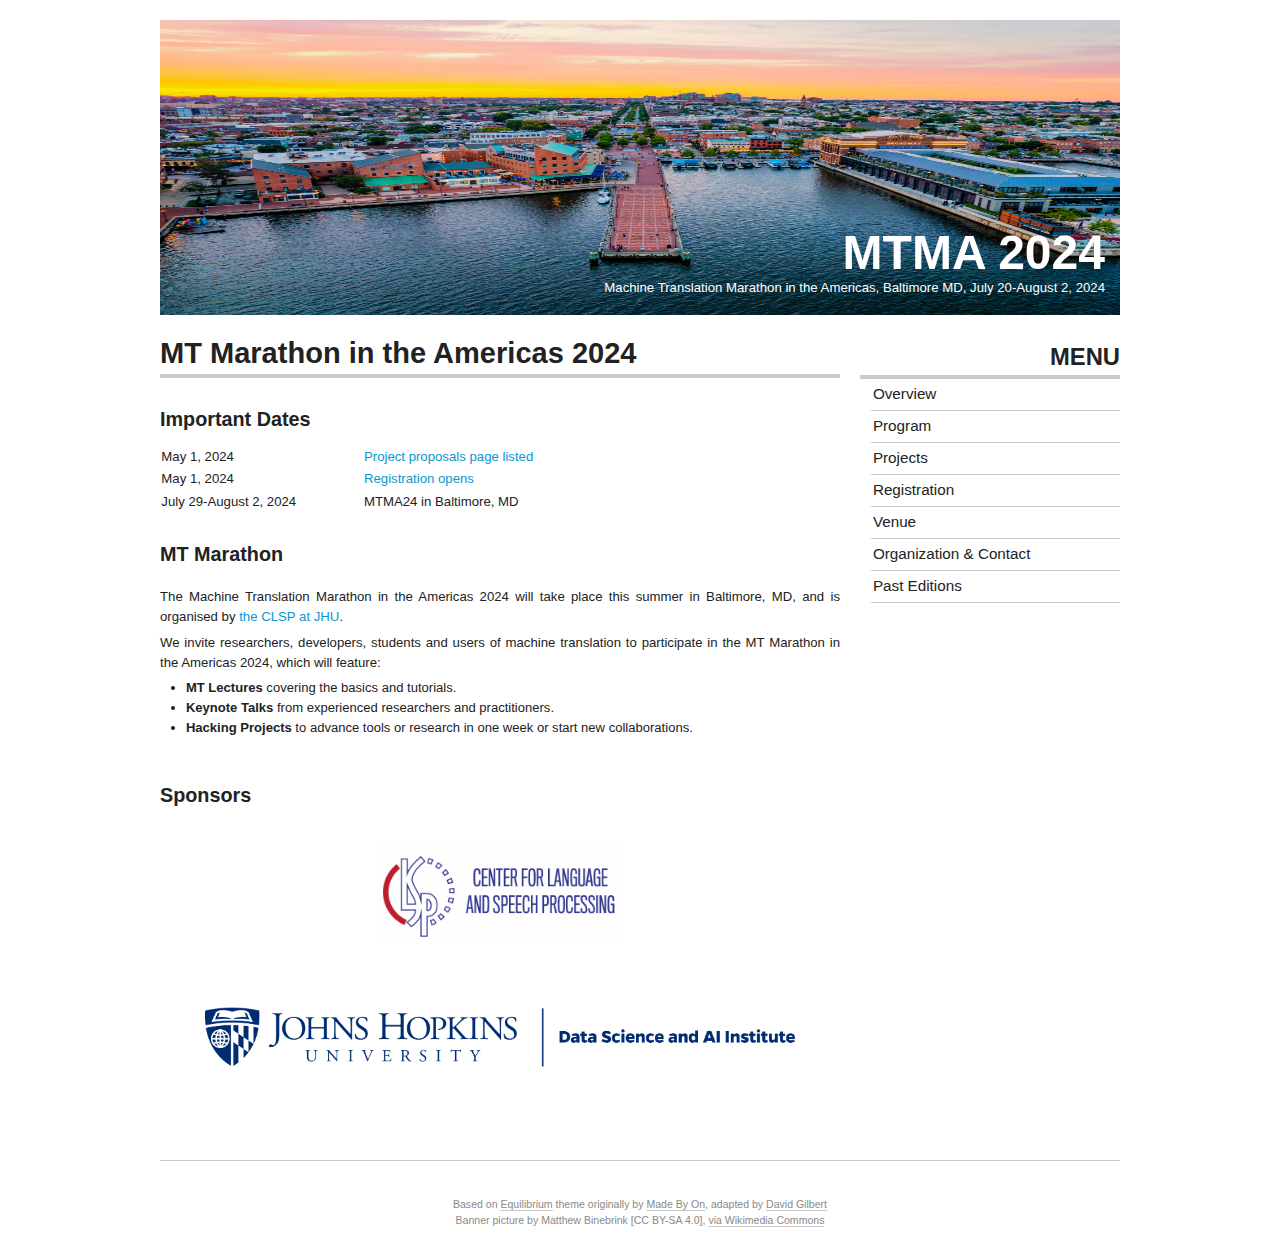
<file: index.html>
<!DOCTYPE html PUBLIC "-//W3C//DTD XHTML 1.0 Strict//EN" "http://www.w3.org/TR/xhtml1/DTD/xhtml1-strict.dtd">

<html xmlns="http://www.w3.org/1999/xhtml" xml:lang="en" lang="en"><head>
  <title>MTMA 2024 Baltimore
</title>
  <meta name="generator" content="PmWiki"/>
  <link rel="stylesheet" type="text/css" href="assets/css/style.css" media="screen"/>
  <link rel="stylesheet" type="text/css" href="assets/css/custom.css" media="screen"/>
  <!--[if lte IE 7]><link rel="stylesheet" type="text/css" href="http://www.statmt.org/mtm12/pub/skins/Nepherim-Equilibrium/ie7.css" media="screen" /><![endif]-->
  <!--HTMLHeader-->
  <meta http-equiv="Content-Type" content="text/html; charset=UTF-8"/>
  <meta name="robots" content="index,follow"/>

<style type="text/css">
<!--
tr.passed td {text-decoration: line-through;}
tr td.passed {text-decoration: line-through;}
-->
.alncenter { text-align: center; }
</style>

<!-- Marquee Styles -->
<style style="text/css">
.marquee {
height: 55px;
overflow: hidden;
position: relative;
}
.marquee h3 {
position: absolute;
width: 100%;
height: 100%;
margin: 0;
        line-height: 20px;
        text-align: center;
        /* Starting position */
        -moz-transform:translateX(100%);
        -webkit-transform:translateX(100%);
transform:translateX(100%);
          /* Apply animation to this element */
          -moz-animation: marquee 10s linear infinite;
          -webkit-animation: marquee 10s linear infinite;
animation: marquee 10s linear infinite;
}
/* Move it (define the animation) */
@-moz-keyframes marquee {
    0%   { -moz-transform: translateX(100%); }
    100% { -moz-transform: translateX(-100%); }
}
@-webkit-keyframes marquee {
    0%   { -webkit-transform: translateX(100%); }
    100% { -webkit-transform: translateX(-100%); }
}
@keyframes marquee {
    0%   {
        -moz-transform: translateX(100%); /* Firefox bug fix */
        -webkit-transform: translateX(100%); /* Firefox bug fix */
transform: translateX(100%);
    }
    100% {
        -moz-transform: translateX(-100%); /* Firefox bug fix */
        -webkit-transform: translateX(-100%); /* Firefox bug fix */
transform: translateX(-100%);
    }
}
</style>

<style style="text/css">
.righttop {
float: right;
position: relative;
top: -55px;
}
</style>


</head>

<body>
  <div id="page-wrap" class="force_contain">
    <div id="top">
      <!-- PageHeaderFmt -->
      <div id="siteheader">
        <h1 class="sitetitle"><a class="urllink" href="https://mtma24.github.io/" rel="nofollow" style="color: white">MTMA 2024</a></h1>
        <div class="sitetag">Machine Translation Marathon in the Americas, Baltimore MD, July 20-August 2, 2024</div>
      </div>
    </div>

    <div class="content">
      <!-- PageTitleFmt -->
      <div class="vspace"></div>
      <h3 class="page-head"><a href="https://mtma24.github.io/">MT Marathon in the Americas 2024
</a></h3>
      <!-- /PageTitleFmt -->

      <!-- PageText -->
      <div id="wikitext">


<h3>Important Dates</h3>

<br/>

<table id="important-dates">
  <tr class=''>
    <td>May 1, 2024</td>
    <td><a href="projects.html">Project proposals page listed</a></td>
  </tr>
  <tr class=''>
    <td>May 1, 2024</td>
    <td><a href="registration.html">Registration opens</a></td>
  </tr>
  <tr class=''>
    <td>July 29-August 2, 2024</td>
    <td>MTMA24 in Baltimore, MD</td>
  </tr>
</table>

<h3>MT Marathon</h3>

<br/>
<p class="vspace" >
The Machine Translation Marathon in the Americas 2024 will take place this summer in Baltimore, MD, and is organised by
<a href="https://www.clsp.jhu.edu/">the CLSP at JHU</a>.
</p>
<p>
We invite researchers, developers, students and users of machine translation to participate in the MT Marathon in the Americas 2024, which will feature:
</p>
<ul>
<li> <b>MT Lectures</b> covering the basics and tutorials.</li>
<li> <b>Keynote Talks</b> from experienced researchers and practitioners.</li>
<li> <b>Hacking Projects</b> to advance tools or research in one week or start new collaborations.</li>
</ul>

<br/>

<h3>Sponsors</h3>
<p></p>

<div id="sponsors-grid">
  <div class="sponsors-element">
      <a href="https://www.clsp.jhu.edu"><img id="sp-3" src="assets/logos/logo-clsp.png" height="100" border="0"/></a>
  </div>
  <div class="sponsor-element">
      <a href="https://ai.jhu.edu/"><img id="sp-3" src="assets/logos/logo-dsai-high.png" height="60" border="0"/></a>
</div>
</div>





      </div>
      <!-- /PageText -->
    </div>

    <div id="sidebar">
      <!-- PageRightFmt -->
      <h2>MENU</h2>
      <ul>
        <li><a class="selflink" href="https://mtma24.github.io/">Overview</a> </li>

        <!--<li><a class="wikilink" href="keynotes.html">Keynote Talks</a> </li>-->
        <li><a class="wikilink" href="program.html">Program</a></li>
        <li><a class="wikilink" href="projects.html">Projects</a></li>

        <li><a class="wikilink" href="registration.html">Registration</a></li>
        <!--<li><span class="wikilink">Registration</span> (closed, register on site)</li> -->

        <li><a class="wikilink" href="venue.html">Venue</a>
        <!--<li><a class="wikilink" href="visas.html">Visa</a> </li>-->

        <!--<li><a class="wikilink" href="participants.html">Registered Participants</a></li>-->
        <li><a class="wikilink" href="organization.html">Organization &amp; Contact</a> </li>
        <li><a class="wikilink" href="past.html">Past Editions</a> </li>
      </ul>
      <!-- /PageRightFmt -->
    </div>
  </div>

  <div id="footer">
    <!-- PageFooterFmt -->
    <!--<div class="footer">-->
        <!--<p>The Machine Translation Marathon is supported by <a class="urllink" rel="nofollow" href="">XYZ</a>.</p>-->
    <!--</div>-->
    <!-- /PageFooterFmt -->

    <div class="credits">
      Based on <a href="http://pmwiki.com/Cookbook/Equilibrium">Equilibrium</a> theme originally by <a href="http://madebyon.com/">Made By On</a>, adapted by <a href="http://solidgone.org/Skins">David Gilbert</a><br/>
      Banner picture by Matthew Binebrink [CC BY-SA 4.0], <a href="https://commons.wikimedia.org/wiki/File:Fell%27s_Point_Aerial_2022.jpg">via Wikimedia Commons</a>
    </div>
  </div>

<!-- HTMLFooter -->

</body>
</html>
</file>
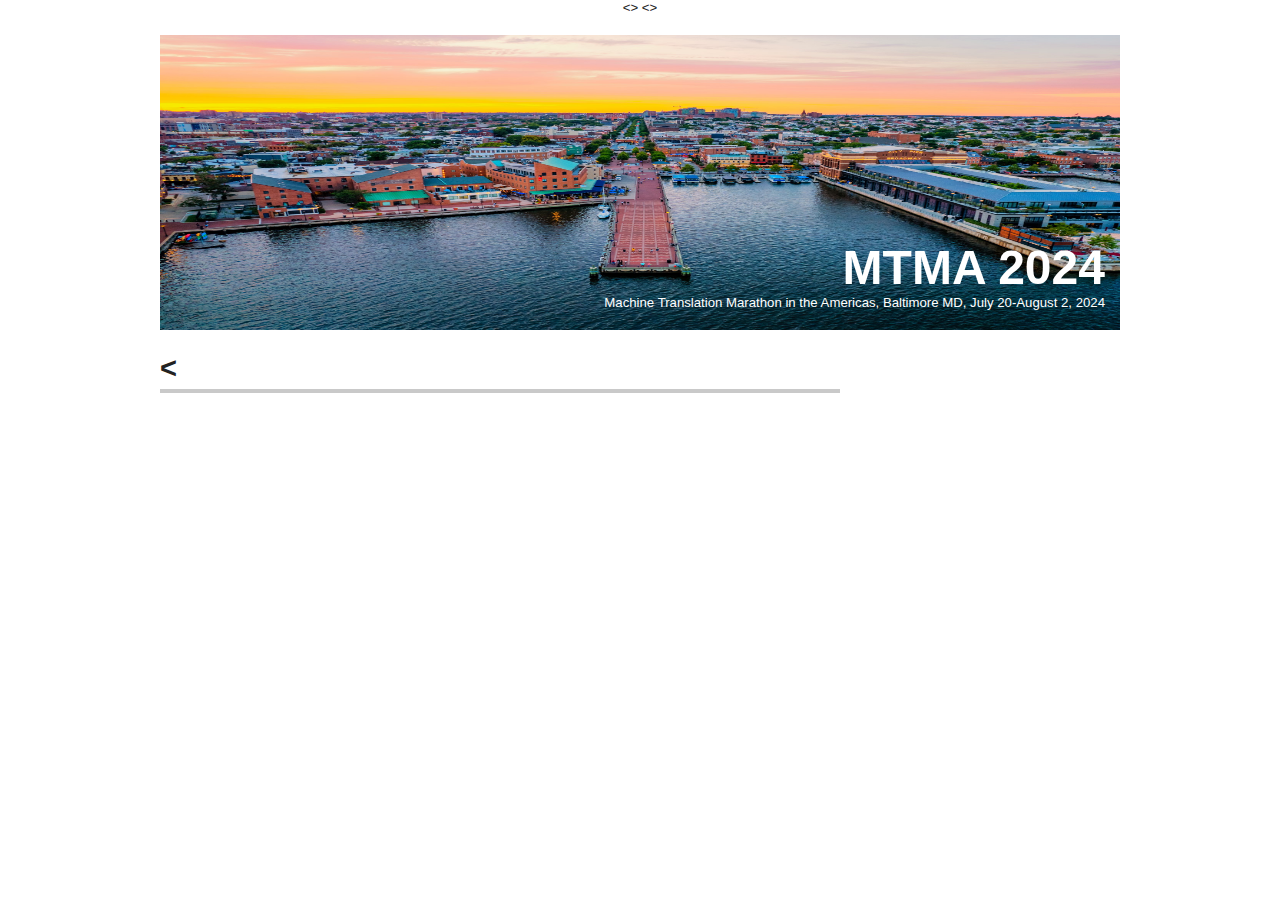
<file: _template.html>
<!DOCTYPE html PUBLIC "-//W3C//DTD XHTML 1.0 Strict//EN" "http://www.w3.org/TR/xhtml1/DTD/xhtml1-strict.dtd">
<<SUPERHEADER>>
<html xmlns="http://www.w3.org/1999/xhtml" xml:lang="en" lang="en"><head>
  <title><<PAGETITLE>></title>
  <meta name="generator" content="PmWiki"/>
  <link rel="stylesheet" type="text/css" href="assets/css/style.css" media="screen"/>
  <link rel="stylesheet" type="text/css" href="assets/css/custom.css" media="screen"/>
  <!--[if lte IE 7]><link rel="stylesheet" type="text/css" href="http://www.statmt.org/mtm12/pub/skins/Nepherim-Equilibrium/ie7.css" media="screen" /><![endif]-->
  <!--HTMLHeader-->
  <meta http-equiv="Content-Type" content="text/html; charset=UTF-8"/>
  <meta name="robots" content="index,follow"/>

<<HEAD>>

</head>

<body>
  <div id="page-wrap" class="force_contain">
    <div id="top">
      <!-- PageHeaderFmt -->
      <div id="siteheader">
        <h1 class="sitetitle"><a class="urllink" href="https://mtma24.github.io/" rel="nofollow" style="color: white">MTMA 2024</a></h1>
        <div class="sitetag">Machine Translation Marathon in the Americas, Baltimore MD, July 20-August 2, 2024</div>
      </div>
    </div>

    <div class="content">
      <!-- PageTitleFmt -->
      <div class="vspace"></div>
      <h3 class="page-head"><a href="https://mtma24.github.io/"><<TITLE>></a></h3>
      <!-- /PageTitleFmt -->

      <!-- PageText -->
      <div id="wikitext">

<<BODY>>

      </div>
      <!-- /PageText -->
    </div>

    <div id="sidebar">
      <!-- PageRightFmt -->
      <h2>MENU</h2>
      <ul>
        <li><a class="selflink" href="https://mtma24.github.io/">Overview</a> </li>

        <!--<li><a class="wikilink" href="keynotes.html">Keynote Talks</a> </li>-->
        <li><a class="wikilink" href="program.html">Program</a></li>
        <li><a class="wikilink" href="projects.html">Projects</a></li>

        <li><a class="wikilink" href="registration.html">Registration</a></li>
        <!--<li><span class="wikilink">Registration</span> (closed, register on site)</li> -->

        <li><a class="wikilink" href="venue.html">Venue</a>
        <!--<li><a class="wikilink" href="visas.html">Visa</a> </li>-->

        <!--<li><a class="wikilink" href="participants.html">Registered Participants</a></li>-->
        <li><a class="wikilink" href="organization.html">Organization &amp; Contact</a> </li>
        <li><a class="wikilink" href="past.html">Past Editions</a> </li>
      </ul>
      <!-- /PageRightFmt -->
    </div>
  </div>

  <div id="footer">
    <!-- PageFooterFmt -->
    <!--<div class="footer">-->
        <!--<p>The Machine Translation Marathon is supported by <a class="urllink" rel="nofollow" href="">XYZ</a>.</p>-->
    <!--</div>-->
    <!-- /PageFooterFmt -->

    <div class="credits">
      Based on <a href="http://pmwiki.com/Cookbook/Equilibrium">Equilibrium</a> theme originally by <a href="http://madebyon.com/">Made By On</a>, adapted by <a href="http://solidgone.org/Skins">David Gilbert</a><br/>
      Banner picture by Matthew Binebrink [CC BY-SA 4.0], <a href="https://commons.wikimedia.org/wiki/File:Fell%27s_Point_Aerial_2022.jpg">via Wikimedia Commons</a>
    </div>
  </div>

<!-- HTMLFooter -->

</body>
</html>
</file>
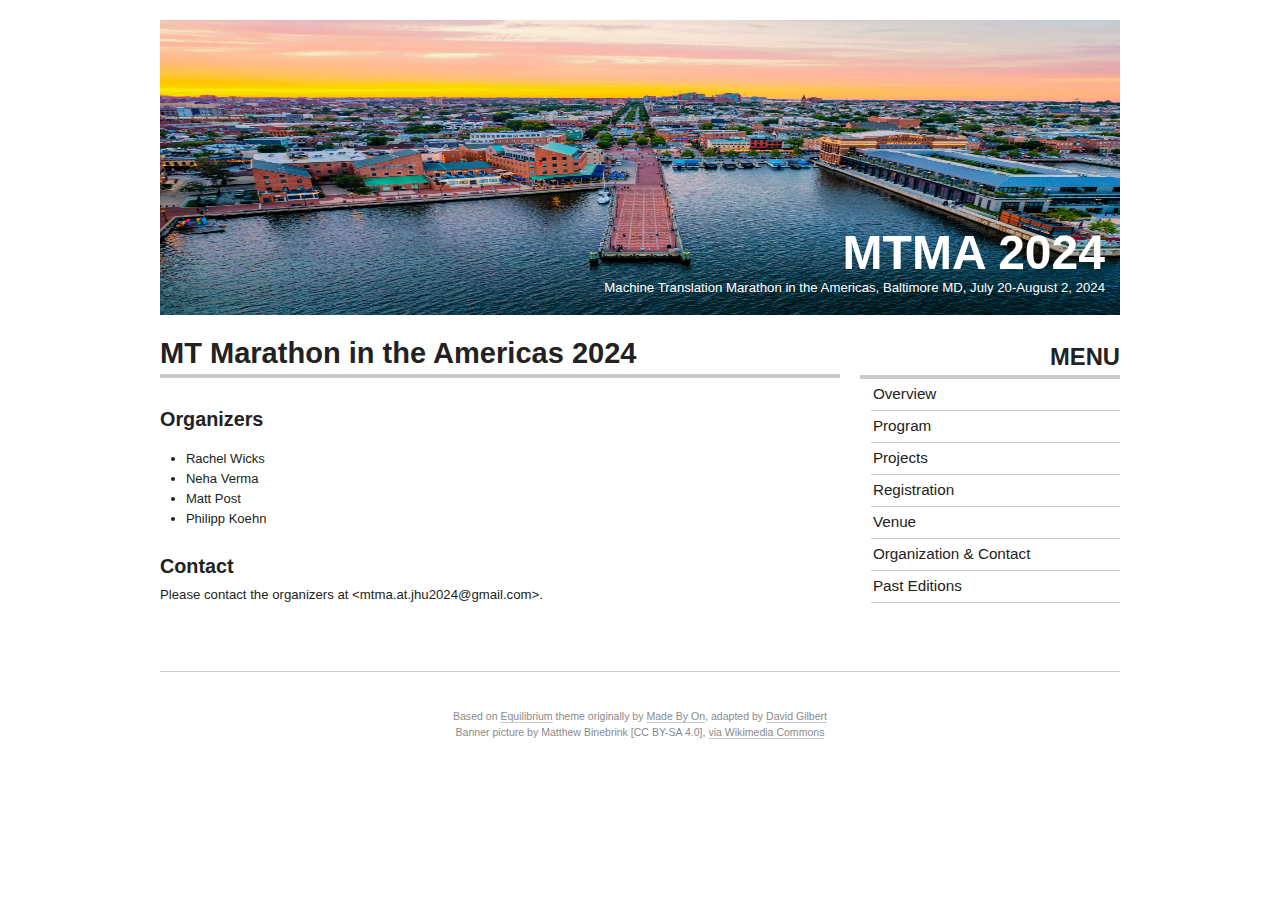
<file: organization.html>
<!DOCTYPE html PUBLIC "-//W3C//DTD XHTML 1.0 Strict//EN" "http://www.w3.org/TR/xhtml1/DTD/xhtml1-strict.dtd">

<html xmlns="http://www.w3.org/1999/xhtml" xml:lang="en" lang="en"><head>
  <title>MTMA 2024 Baltimore
</title>
  <meta name="generator" content="PmWiki"/>
  <link rel="stylesheet" type="text/css" href="assets/css/style.css" media="screen"/>
  <link rel="stylesheet" type="text/css" href="assets/css/custom.css" media="screen"/>
  <!--[if lte IE 7]><link rel="stylesheet" type="text/css" href="http://www.statmt.org/mtm12/pub/skins/Nepherim-Equilibrium/ie7.css" media="screen" /><![endif]-->
  <!--HTMLHeader-->
  <meta http-equiv="Content-Type" content="text/html; charset=UTF-8"/>
  <meta name="robots" content="index,follow"/>

<style type="text/css">
<!--
tr.passed td {text-decoration: line-through;}
tr td.passed {text-decoration: line-through;}
-->
.alncenter { text-align: center; }
</style>

<!-- Marquee Styles -->
<style style="text/css">
.marquee {
height: 55px;
overflow: hidden;
position: relative;
}
.marquee h3 {
position: absolute;
width: 100%;
height: 100%;
margin: 0;
        line-height: 20px;
        text-align: center;
        /* Starting position */
        -moz-transform:translateX(100%);
        -webkit-transform:translateX(100%);
transform:translateX(100%);
          /* Apply animation to this element */
          -moz-animation: marquee 10s linear infinite;
          -webkit-animation: marquee 10s linear infinite;
animation: marquee 10s linear infinite;
}
/* Move it (define the animation) */
@-moz-keyframes marquee {
    0%   { -moz-transform: translateX(100%); }
    100% { -moz-transform: translateX(-100%); }
}
@-webkit-keyframes marquee {
    0%   { -webkit-transform: translateX(100%); }
    100% { -webkit-transform: translateX(-100%); }
}
@keyframes marquee {
    0%   {
        -moz-transform: translateX(100%); /* Firefox bug fix */
        -webkit-transform: translateX(100%); /* Firefox bug fix */
transform: translateX(100%);
    }
    100% {
        -moz-transform: translateX(-100%); /* Firefox bug fix */
        -webkit-transform: translateX(-100%); /* Firefox bug fix */
transform: translateX(-100%);
    }
}
</style>

<style style="text/css">
.righttop {
float: right;
position: relative;
top: -55px;
}
</style>


</head>

<body>
  <div id="page-wrap" class="force_contain">
    <div id="top">
      <!-- PageHeaderFmt -->
      <div id="siteheader">
        <h1 class="sitetitle"><a class="urllink" href="https://mtma24.github.io/" rel="nofollow" style="color: white">MTMA 2024</a></h1>
        <div class="sitetag">Machine Translation Marathon in the Americas, Baltimore MD, July 20-August 2, 2024</div>
      </div>
    </div>

    <div class="content">
      <!-- PageTitleFmt -->
      <div class="vspace"></div>
      <h3 class="page-head"><a href="https://mtma24.github.io/">MT Marathon in the Americas 2024
</a></h3>
      <!-- /PageTitleFmt -->

      <!-- PageText -->
      <div id="wikitext">


<h3>Organizers</h3>

<br/>
<ul>
  <li>Rachel Wicks</li>
  <li>Neha Verma</li>
  <li>Matt Post</li>
  <li>Philipp Koehn</li>
</ul>

<h3>Contact</h3>

<p>
Please contact the organizers at <span>&lt;mtma.at.jhu2024@gmail.com&gt;</span>.
</p>



      </div>
      <!-- /PageText -->
    </div>

    <div id="sidebar">
      <!-- PageRightFmt -->
      <h2>MENU</h2>
      <ul>
        <li><a class="selflink" href="https://mtma24.github.io/">Overview</a> </li>

        <!--<li><a class="wikilink" href="keynotes.html">Keynote Talks</a> </li>-->
        <li><a class="wikilink" href="program.html">Program</a></li>
        <li><a class="wikilink" href="projects.html">Projects</a></li>

        <li><a class="wikilink" href="registration.html">Registration</a></li>
        <!--<li><span class="wikilink">Registration</span> (closed, register on site)</li> -->

        <li><a class="wikilink" href="venue.html">Venue</a>
        <!--<li><a class="wikilink" href="visas.html">Visa</a> </li>-->

        <!--<li><a class="wikilink" href="participants.html">Registered Participants</a></li>-->
        <li><a class="wikilink" href="organization.html">Organization &amp; Contact</a> </li>
        <li><a class="wikilink" href="past.html">Past Editions</a> </li>
      </ul>
      <!-- /PageRightFmt -->
    </div>
  </div>

  <div id="footer">
    <!-- PageFooterFmt -->
    <!--<div class="footer">-->
        <!--<p>The Machine Translation Marathon is supported by <a class="urllink" rel="nofollow" href="">XYZ</a>.</p>-->
    <!--</div>-->
    <!-- /PageFooterFmt -->

    <div class="credits">
      Based on <a href="http://pmwiki.com/Cookbook/Equilibrium">Equilibrium</a> theme originally by <a href="http://madebyon.com/">Made By On</a>, adapted by <a href="http://solidgone.org/Skins">David Gilbert</a><br/>
      Banner picture by Matthew Binebrink [CC BY-SA 4.0], <a href="https://commons.wikimedia.org/wiki/File:Fell%27s_Point_Aerial_2022.jpg">via Wikimedia Commons</a>
    </div>
  </div>

<!-- HTMLFooter -->

</body>
</html>
</file>
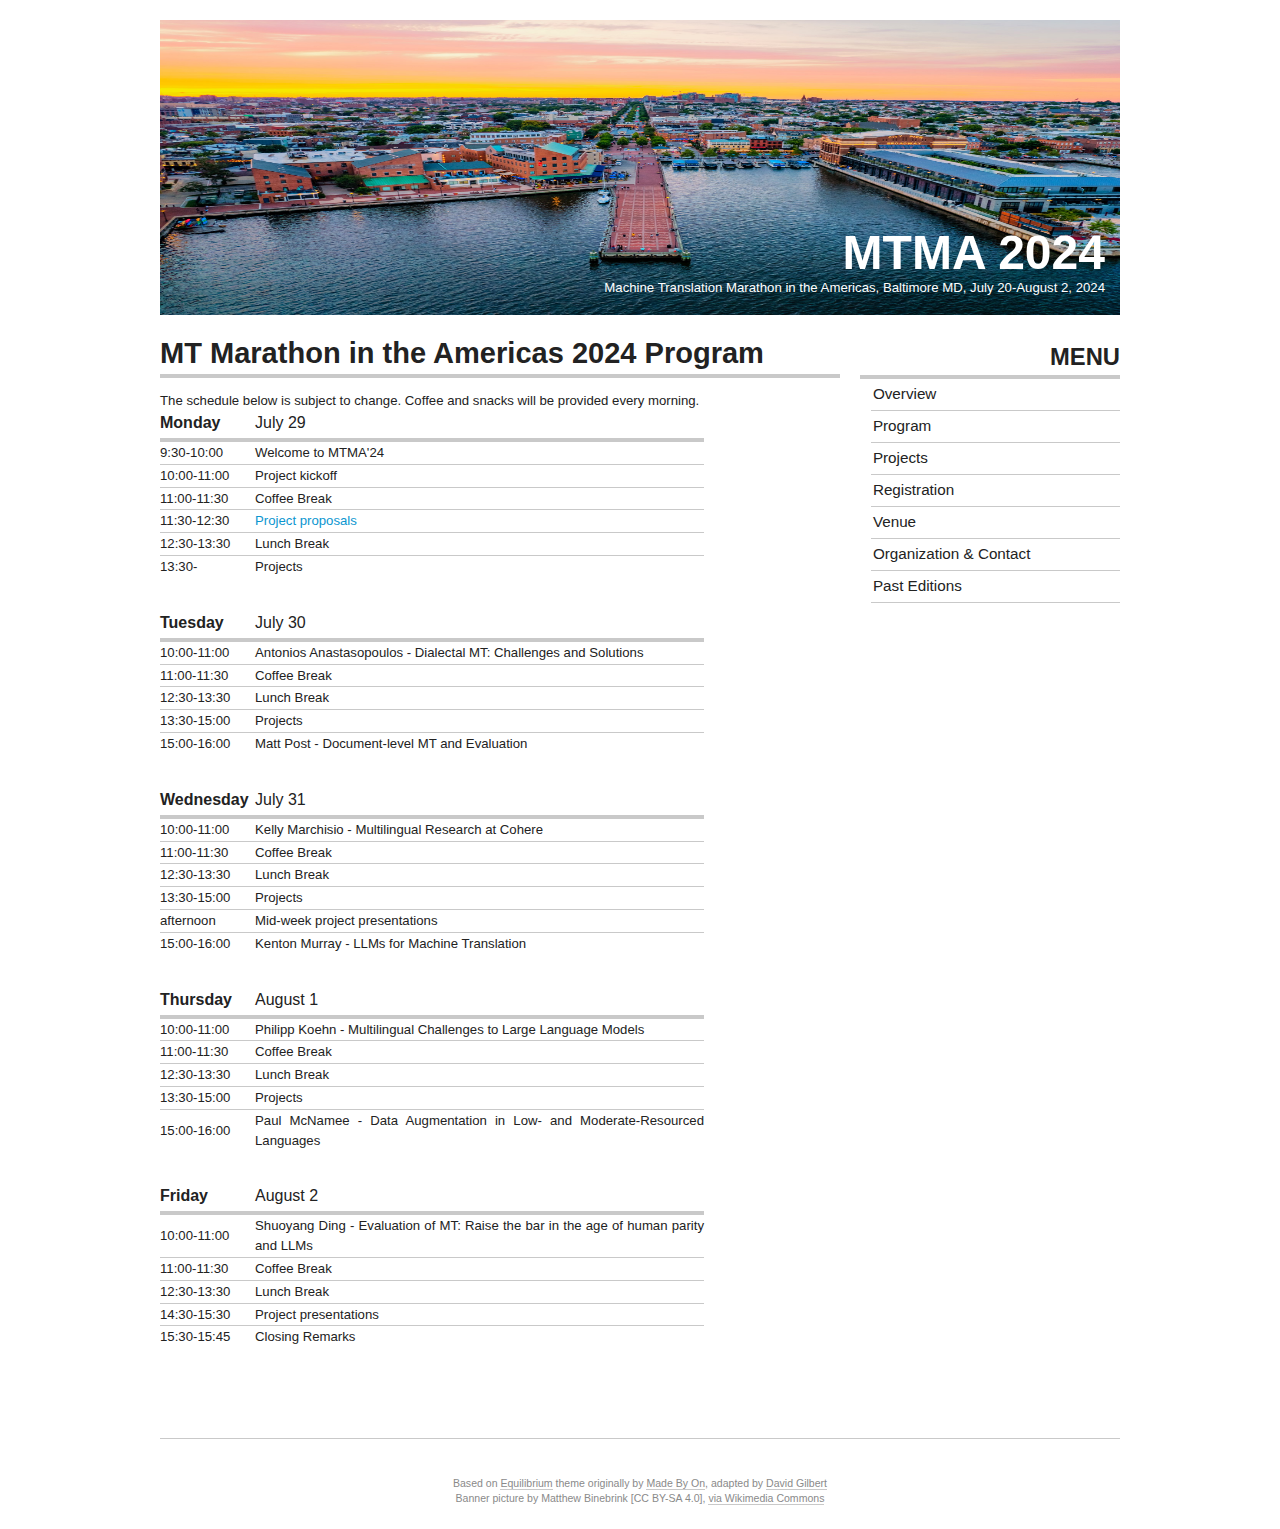
<file: program.html>
<!DOCTYPE html PUBLIC "-//W3C//DTD XHTML 1.0 Strict//EN" "http://www.w3.org/TR/xhtml1/DTD/xhtml1-strict.dtd">

<html xmlns="http://www.w3.org/1999/xhtml" xml:lang="en" lang="en"><head>
  <title>MTMA 2024 Program
</title>
  <meta name="generator" content="PmWiki"/>
  <link rel="stylesheet" type="text/css" href="assets/css/style.css" media="screen"/>
  <link rel="stylesheet" type="text/css" href="assets/css/custom.css" media="screen"/>
  <!--[if lte IE 7]><link rel="stylesheet" type="text/css" href="http://www.statmt.org/mtm12/pub/skins/Nepherim-Equilibrium/ie7.css" media="screen" /><![endif]-->
  <!--HTMLHeader-->
  <meta http-equiv="Content-Type" content="text/html; charset=UTF-8"/>
  <meta name="robots" content="index,follow"/>

<style type="text/css">
  #programme { vertical-align:middle; width:80%; margin-bottom:30px; }
  #programme tr { border-top:1px solid #c9c9c9; color:#444; }
  #programme th { padding:3px 0; font-weight:bold; }
  #programme td { padding:1px 0; }
  #programme .dayheadline { font-size:16px; border:0; border-bottom: 4px solid #c9c9c9; color:#222; }
  #programme .author { font-weight:normal; display:table-cell; }
  #programme .title { font-weight:bold; }
  #programme tr td:first-child { width:95px; }
</style>
<style style="text/css">
.righttop {
  float: right;
  position: relative;
  top: -55px;
}
</style>


</head>

<body>
  <div id="page-wrap" class="force_contain">
    <div id="top">
      <!-- PageHeaderFmt -->
      <div id="siteheader">
        <h1 class="sitetitle"><a class="urllink" href="https://mtma24.github.io/" rel="nofollow" style="color: white">MTMA 2024</a></h1>
        <div class="sitetag">Machine Translation Marathon in the Americas, Baltimore MD, July 20-August 2, 2024</div>
      </div>
    </div>

    <div class="content">
      <!-- PageTitleFmt -->
      <div class="vspace"></div>
      <h3 class="page-head"><a href="https://mtma24.github.io/">MT Marathon in the Americas 2024 Program
</a></h3>
      <!-- /PageTitleFmt -->

      <!-- PageText -->
      <div id="wikitext">


<br/>

The schedule below is subject to change. Coffee and snacks will be provided every morning. 

<table id='programme'>
  <tr class='dayheadline'><th>Monday</th><td>July 29</td></tr>
  <tr>
    <td>9:30-10:00</td>
    <td class=''>Welcome to MTMA'24</td>
  </tr>
  <tr>
    <td>10:00-11:00</td>
    <td class=''>Project kickoff</td>
  </tr>
  <tr> <td>11:00-11:30</td> <td>Coffee Break</td> </tr>
  <tr>
    <td>11:30-12:30</td>
    <td class=''><a href="https://docs.google.com/document/d/1geu_vNHk0RPemteMb-Ney1kvP3aeKDmjqlwZhuZE1G4/edit?usp=sharing">Project proposals</a></td>
  </tr>
  <tr> <td>12:30-13:30</td> <td>Lunch Break</td> </tr>
  <tr> <td>13:30-</td> <td>Projects</td> </tr>
</table>

<table id='programme'>
  <tr class='dayheadline'><th>Tuesday</th><td>July 30</td></tr>
  <tr>
    <td>10:00-11:00</td> <td>Antonios Anastasopoulos - Dialectal MT: Challenges and Solutions</td> </tr>
  </tr>
  <tr> <td>11:00-11:30</td> <td>Coffee Break</td> </tr>
  <tr> <td>12:30-13:30</td> <td>Lunch Break</td> </tr>
  <tr> <td>13:30-15:00</td> <td>Projects</td> </tr>
  <tr> <td>15:00-16:00</td> <td> Matt Post - Document-level MT and Evaluation</td></tr>
</table>


<table id='programme'>
  <tr class='dayheadline'><th>Wednesday</th><td>July 31</td></tr>
  <tr>
    <td>10:00-11:00</td> <td>Kelly Marchisio - Multilingual Research at Cohere</td> </tr>
  </tr>
  <tr> <td>11:00-11:30</td> <td>Coffee Break</td> </tr>
  <tr> <td>12:30-13:30</td> <td>Lunch Break</td> </tr>
  <tr> <td>13:30-15:00</td> <td>Projects</td> </tr>
  <tr>
    <td>afternoon</td> <td> Mid-week project presentations 
  </tr>
  <tr> <td>15:00-16:00</td> <td>Kenton Murray - LLMs for Machine Translation</td></tr>
</table>


<table id='programme'>
  <tr class='dayheadline'><th>Thursday</th><td>August 1</td></tr>
  <tr>
    <td>10:00-11:00</td> <td>Philipp Koehn - Multilingual Challenges to Large Language Models</td> </tr>
  </tr>
  <tr> <td>11:00-11:30</td> <td>Coffee Break</td> </tr>
  <tr> <td>12:30-13:30</td> <td>Lunch Break</td> </tr>
  <tr> <td>13:30-15:00</td> <td>Projects</td> </tr>
  <tr> <td>15:00-16:00</td> <td>Paul McNamee - Data Augmentation in Low- and Moderate-Resourced Languages</td> </tr>
</table>


<table id='programme'>
  <tr class='dayheadline'><th>Friday</th><td>August 2</td></tr>
  <tr>
    <td>10:00-11:00</td> <td>Shuoyang Ding - Evaluation of MT: Raise the bar in the age of human parity and LLMs</td> </tr>
  </tr>
  <tr> <td>11:00-11:30</td> <td>Coffee Break</td> </tr>
  <tr> <td>12:30-13:30</td> <td>Lunch Break</td> </tr>
  <tr> <td>14:30-15:30</td> <td>Project presentations</td> </tr>
  <tr> <td>15:30-15:45</td> <td>Closing Remarks</td> </tr>
</table>

<p>
</p>



      </div>
      <!-- /PageText -->
    </div>

    <div id="sidebar">
      <!-- PageRightFmt -->
      <h2>MENU</h2>
      <ul>
        <li><a class="selflink" href="https://mtma24.github.io/">Overview</a> </li>

        <!--<li><a class="wikilink" href="keynotes.html">Keynote Talks</a> </li>-->
        <li><a class="wikilink" href="program.html">Program</a></li>
        <li><a class="wikilink" href="projects.html">Projects</a></li>

        <li><a class="wikilink" href="registration.html">Registration</a></li>
        <!--<li><span class="wikilink">Registration</span> (closed, register on site)</li> -->

        <li><a class="wikilink" href="venue.html">Venue</a>
        <!--<li><a class="wikilink" href="visas.html">Visa</a> </li>-->

        <!--<li><a class="wikilink" href="participants.html">Registered Participants</a></li>-->
        <li><a class="wikilink" href="organization.html">Organization &amp; Contact</a> </li>
        <li><a class="wikilink" href="past.html">Past Editions</a> </li>
      </ul>
      <!-- /PageRightFmt -->
    </div>
  </div>

  <div id="footer">
    <!-- PageFooterFmt -->
    <!--<div class="footer">-->
        <!--<p>The Machine Translation Marathon is supported by <a class="urllink" rel="nofollow" href="">XYZ</a>.</p>-->
    <!--</div>-->
    <!-- /PageFooterFmt -->

    <div class="credits">
      Based on <a href="http://pmwiki.com/Cookbook/Equilibrium">Equilibrium</a> theme originally by <a href="http://madebyon.com/">Made By On</a>, adapted by <a href="http://solidgone.org/Skins">David Gilbert</a><br/>
      Banner picture by Matthew Binebrink [CC BY-SA 4.0], <a href="https://commons.wikimedia.org/wiki/File:Fell%27s_Point_Aerial_2022.jpg">via Wikimedia Commons</a>
    </div>
  </div>

<!-- HTMLFooter -->

</body>
</html>
</file>
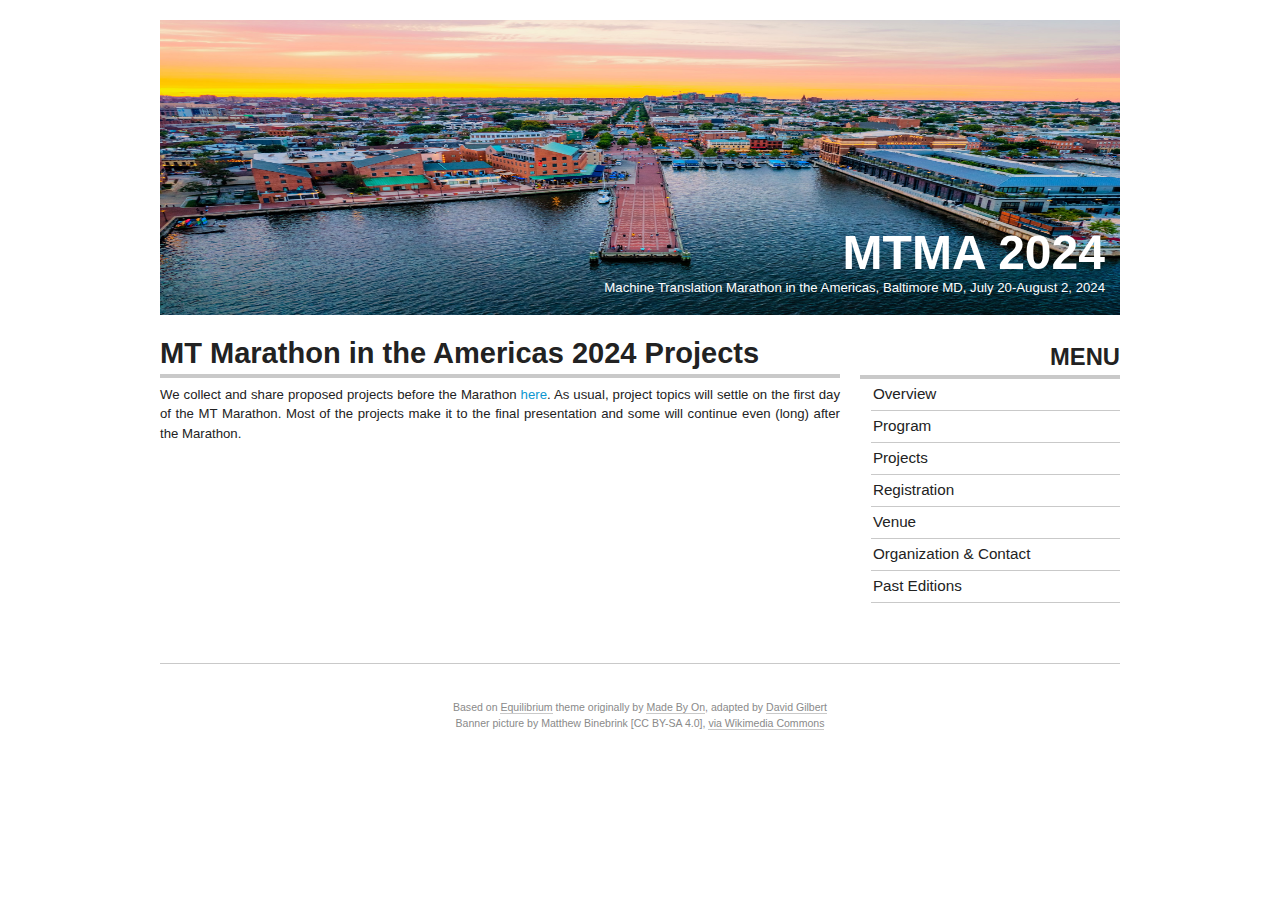
<file: projects.html>
<!DOCTYPE html PUBLIC "-//W3C//DTD XHTML 1.0 Strict//EN" "http://www.w3.org/TR/xhtml1/DTD/xhtml1-strict.dtd">

<html xmlns="http://www.w3.org/1999/xhtml" xml:lang="en" lang="en"><head>
  <title>MTMA 2024 Projects
</title>
  <meta name="generator" content="PmWiki"/>
  <link rel="stylesheet" type="text/css" href="assets/css/style.css" media="screen"/>
  <link rel="stylesheet" type="text/css" href="assets/css/custom.css" media="screen"/>
  <!--[if lte IE 7]><link rel="stylesheet" type="text/css" href="http://www.statmt.org/mtm12/pub/skins/Nepherim-Equilibrium/ie7.css" media="screen" /><![endif]-->
  <!--HTMLHeader-->
  <meta http-equiv="Content-Type" content="text/html; charset=UTF-8"/>
  <meta name="robots" content="index,follow"/>



</head>

<body>
  <div id="page-wrap" class="force_contain">
    <div id="top">
      <!-- PageHeaderFmt -->
      <div id="siteheader">
        <h1 class="sitetitle"><a class="urllink" href="https://mtma24.github.io/" rel="nofollow" style="color: white">MTMA 2024</a></h1>
        <div class="sitetag">Machine Translation Marathon in the Americas, Baltimore MD, July 20-August 2, 2024</div>
      </div>
    </div>

    <div class="content">
      <!-- PageTitleFmt -->
      <div class="vspace"></div>
      <h3 class="page-head"><a href="https://mtma24.github.io/">MT Marathon in the Americas 2024 Projects
</a></h3>
      <!-- /PageTitleFmt -->

      <!-- PageText -->
      <div id="wikitext">


<p>
We collect and share proposed projects before the Marathon <a href="https://docs.google.com/document/d/1geu_vNHk0RPemteMb-Ney1kvP3aeKDmjqlwZhuZE1G4/edit?usp=sharing">here</a>. 
As usual, project topics will settle on the first day of the MT Marathon.
Most of the projects make it to the final presentation and some will continue even (long) after the Marathon.
</p>


<!--
<ul>
<li><a href="">Interactive document with project proposals (add your project here!)</a>.</li>
<li><a href="">Repository with project presentations</a>.</li>
</ul>

<h3>What Are Those Projects, Anyway?</h3>

<p>
Projects are the cornerstone of MT Marathons. In practice, they consist of:
</p>

<ul>
<li>
Crazy advertisement and reporting sessions:
<br/>
<img src="http://homepages.inf.ed.ac.uk/rgrundki/mtm19/assets/photos/P1470027.JPG" width="640" alt="" />
</li>

<li>
Smooth asynchronous organization:
<br/>
<img src="http://homepages.inf.ed.ac.uk/rgrundki/mtm19/assets/photos/P1550618.JPG" width="640" alt="" />
</li>

<li>
Leisure debates in small groups:
<br/>
<img src="http://homepages.inf.ed.ac.uk/rgrundki/mtm19/assets/photos/P1470040.JPG" width="640" alt="" />
</li>

<li>
Serious discussions:
<br/>
<img src="http://homepages.inf.ed.ac.uk/rgrundki/mtm19/assets/photos/P1470041.JPG" width="640" alt="" />
</li>

<li>
Diligent work:
<br/>
<img src="http://homepages.inf.ed.ac.uk/rgrundki/mtm19/assets/photos/P1550668.JPG" width="640" alt="" />
</li>


<li>
Frenetic coding:
<br/>
<img src="http://homepages.inf.ed.ac.uk/rgrundki/mtm19/assets/photos/P1470042.JPG" width="640" alt="" />
</li>

<li>
Swamped computers and networks:
<br/>
<img src="http://homepages.inf.ed.ac.uk/rgrundki/mtm19/assets/photos/network.JPG" width="640" alt="" />
</li>

<li>
Moments of amazing discoveries:
<br/>
<img src="http://homepages.inf.ed.ac.uk/rgrundki/mtm19/assets/photos/P1550660.JPG" width="640" alt="" />
</li>

<li>
And also minutes of peaceful deliberation:
<br/>
<img src="http://homepages.inf.ed.ac.uk/rgrundki/mtm19/assets/photos/P1470056.JPG" width="640" alt="" />
</li>
</ul>
-->



      </div>
      <!-- /PageText -->
    </div>

    <div id="sidebar">
      <!-- PageRightFmt -->
      <h2>MENU</h2>
      <ul>
        <li><a class="selflink" href="https://mtma24.github.io/">Overview</a> </li>

        <!--<li><a class="wikilink" href="keynotes.html">Keynote Talks</a> </li>-->
        <li><a class="wikilink" href="program.html">Program</a></li>
        <li><a class="wikilink" href="projects.html">Projects</a></li>

        <li><a class="wikilink" href="registration.html">Registration</a></li>
        <!--<li><span class="wikilink">Registration</span> (closed, register on site)</li> -->

        <li><a class="wikilink" href="venue.html">Venue</a>
        <!--<li><a class="wikilink" href="visas.html">Visa</a> </li>-->

        <!--<li><a class="wikilink" href="participants.html">Registered Participants</a></li>-->
        <li><a class="wikilink" href="organization.html">Organization &amp; Contact</a> </li>
        <li><a class="wikilink" href="past.html">Past Editions</a> </li>
      </ul>
      <!-- /PageRightFmt -->
    </div>
  </div>

  <div id="footer">
    <!-- PageFooterFmt -->
    <!--<div class="footer">-->
        <!--<p>The Machine Translation Marathon is supported by <a class="urllink" rel="nofollow" href="">XYZ</a>.</p>-->
    <!--</div>-->
    <!-- /PageFooterFmt -->

    <div class="credits">
      Based on <a href="http://pmwiki.com/Cookbook/Equilibrium">Equilibrium</a> theme originally by <a href="http://madebyon.com/">Made By On</a>, adapted by <a href="http://solidgone.org/Skins">David Gilbert</a><br/>
      Banner picture by Matthew Binebrink [CC BY-SA 4.0], <a href="https://commons.wikimedia.org/wiki/File:Fell%27s_Point_Aerial_2022.jpg">via Wikimedia Commons</a>
    </div>
  </div>

<!-- HTMLFooter -->

</body>
</html>
</file>
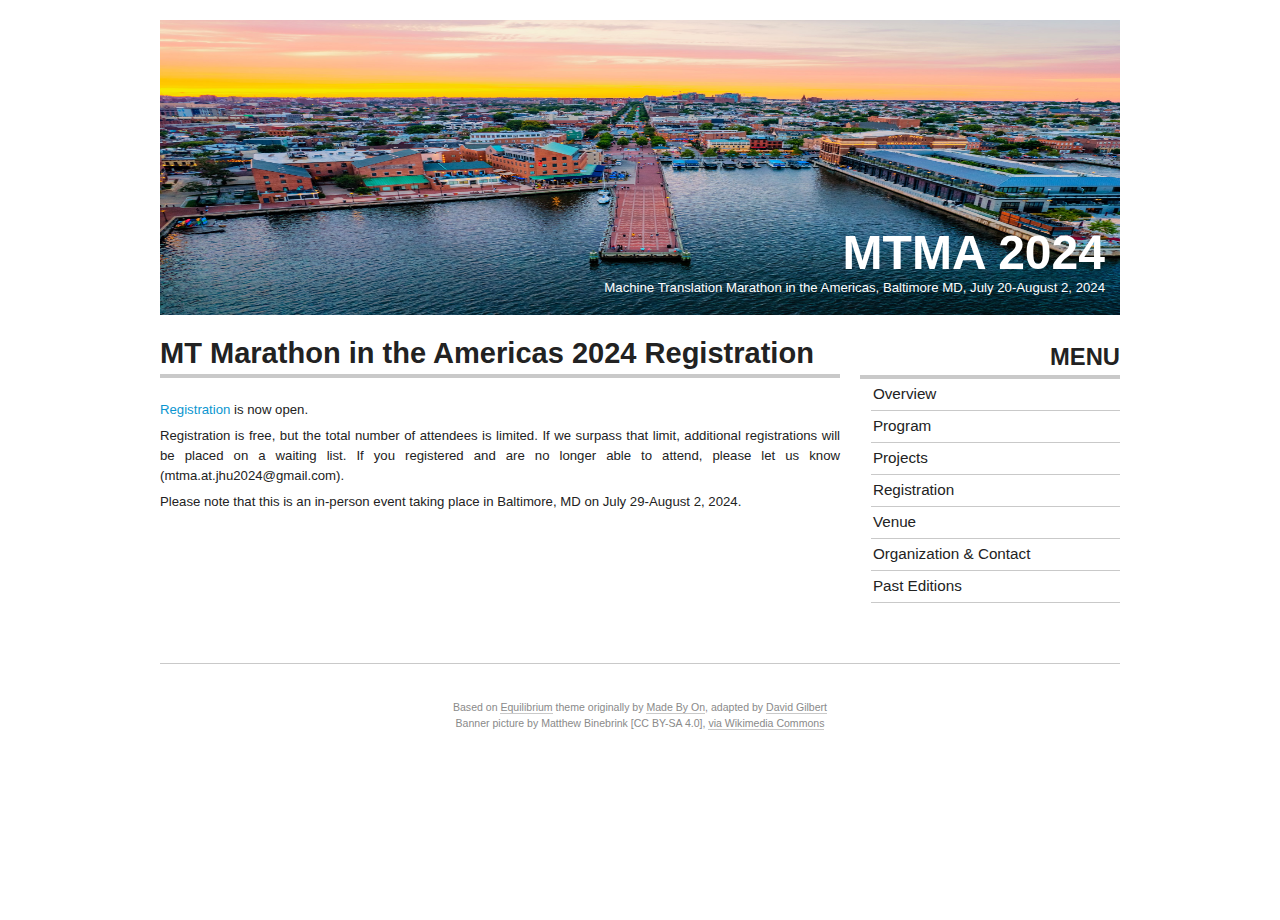
<file: registration.html>
<!DOCTYPE html PUBLIC "-//W3C//DTD XHTML 1.0 Strict//EN" "http://www.w3.org/TR/xhtml1/DTD/xhtml1-strict.dtd">

<html xmlns="http://www.w3.org/1999/xhtml" xml:lang="en" lang="en"><head>
  <title>MTMA 2024 Registration
</title>
  <meta name="generator" content="PmWiki"/>
  <link rel="stylesheet" type="text/css" href="assets/css/style.css" media="screen"/>
  <link rel="stylesheet" type="text/css" href="assets/css/custom.css" media="screen"/>
  <!--[if lte IE 7]><link rel="stylesheet" type="text/css" href="http://www.statmt.org/mtm12/pub/skins/Nepherim-Equilibrium/ie7.css" media="screen" /><![endif]-->
  <!--HTMLHeader-->
  <meta http-equiv="Content-Type" content="text/html; charset=UTF-8"/>
  <meta name="robots" content="index,follow"/>



</head>

<body>
  <div id="page-wrap" class="force_contain">
    <div id="top">
      <!-- PageHeaderFmt -->
      <div id="siteheader">
        <h1 class="sitetitle"><a class="urllink" href="https://mtma24.github.io/" rel="nofollow" style="color: white">MTMA 2024</a></h1>
        <div class="sitetag">Machine Translation Marathon in the Americas, Baltimore MD, July 20-August 2, 2024</div>
      </div>
    </div>

    <div class="content">
      <!-- PageTitleFmt -->
      <div class="vspace"></div>
      <h3 class="page-head"><a href="https://mtma24.github.io/">MT Marathon in the Americas 2024 Registration
</a></h3>
      <!-- /PageTitleFmt -->

      <!-- PageText -->
      <div id="wikitext">


<br/>
<p>

<a href="https://forms.gle/ieijTUwQSfVGSdVm7">Registration</a> is now open. 
</p>
<p>
Registration is free, but the total number of attendees is limited. If we surpass that limit, additional registrations will be placed on a waiting list. If you registered and are no longer able to attend, please let us know (mtma.at.jhu2024@gmail.com).
</p>
<p>
Please note that this is an in-person event taking place in Baltimore, MD on July 29-August 2, 2024.
</p>


      </div>
      <!-- /PageText -->
    </div>

    <div id="sidebar">
      <!-- PageRightFmt -->
      <h2>MENU</h2>
      <ul>
        <li><a class="selflink" href="https://mtma24.github.io/">Overview</a> </li>

        <!--<li><a class="wikilink" href="keynotes.html">Keynote Talks</a> </li>-->
        <li><a class="wikilink" href="program.html">Program</a></li>
        <li><a class="wikilink" href="projects.html">Projects</a></li>

        <li><a class="wikilink" href="registration.html">Registration</a></li>
        <!--<li><span class="wikilink">Registration</span> (closed, register on site)</li> -->

        <li><a class="wikilink" href="venue.html">Venue</a>
        <!--<li><a class="wikilink" href="visas.html">Visa</a> </li>-->

        <!--<li><a class="wikilink" href="participants.html">Registered Participants</a></li>-->
        <li><a class="wikilink" href="organization.html">Organization &amp; Contact</a> </li>
        <li><a class="wikilink" href="past.html">Past Editions</a> </li>
      </ul>
      <!-- /PageRightFmt -->
    </div>
  </div>

  <div id="footer">
    <!-- PageFooterFmt -->
    <!--<div class="footer">-->
        <!--<p>The Machine Translation Marathon is supported by <a class="urllink" rel="nofollow" href="">XYZ</a>.</p>-->
    <!--</div>-->
    <!-- /PageFooterFmt -->

    <div class="credits">
      Based on <a href="http://pmwiki.com/Cookbook/Equilibrium">Equilibrium</a> theme originally by <a href="http://madebyon.com/">Made By On</a>, adapted by <a href="http://solidgone.org/Skins">David Gilbert</a><br/>
      Banner picture by Matthew Binebrink [CC BY-SA 4.0], <a href="https://commons.wikimedia.org/wiki/File:Fell%27s_Point_Aerial_2022.jpg">via Wikimedia Commons</a>
    </div>
  </div>

<!-- HTMLFooter -->

</body>
</html>
</file>
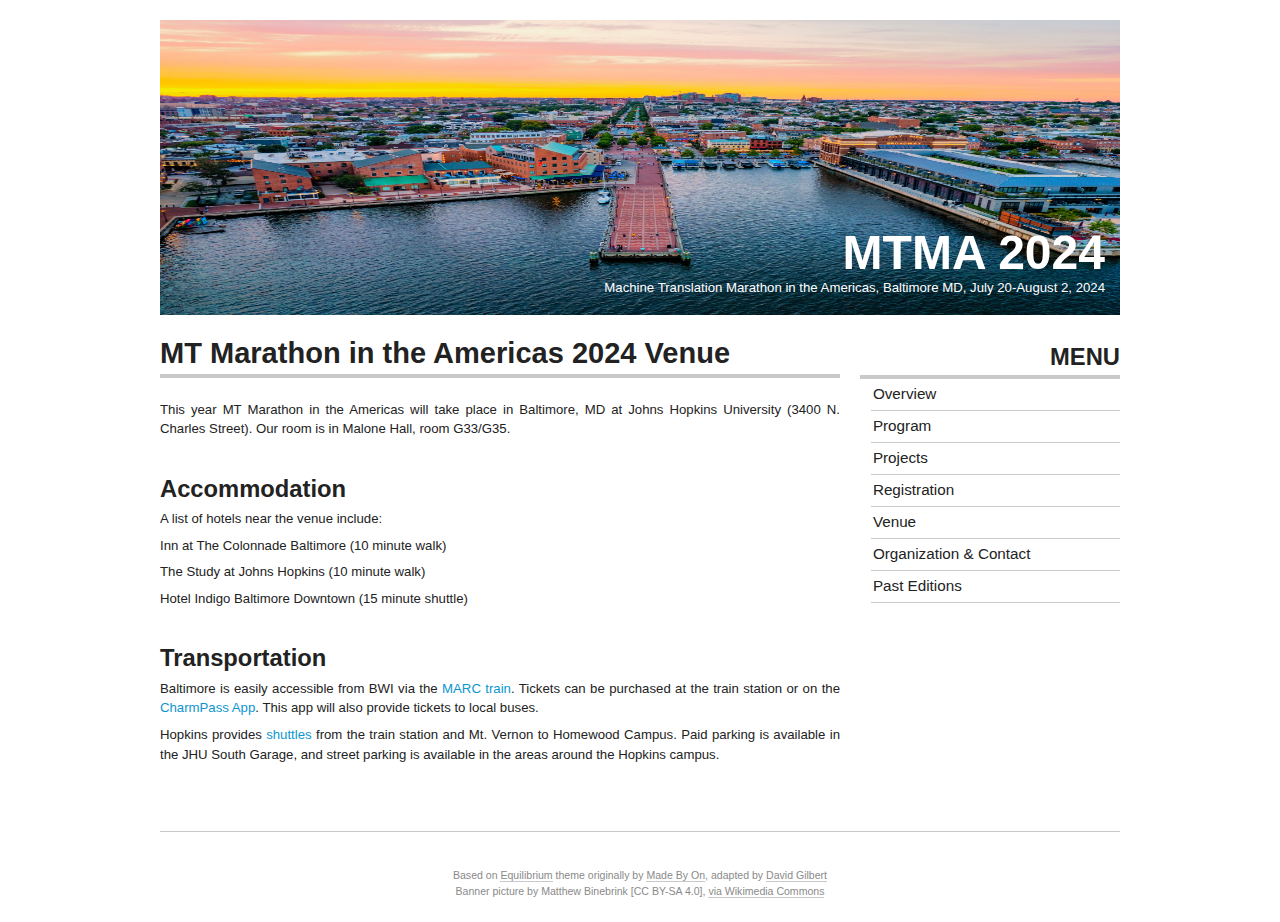
<file: venue.html>
<!DOCTYPE html PUBLIC "-//W3C//DTD XHTML 1.0 Strict//EN" "http://www.w3.org/TR/xhtml1/DTD/xhtml1-strict.dtd">

<html xmlns="http://www.w3.org/1999/xhtml" xml:lang="en" lang="en"><head>
  <title>MTMA 2024 Venue
</title>
  <meta name="generator" content="PmWiki"/>
  <link rel="stylesheet" type="text/css" href="assets/css/style.css" media="screen"/>
  <link rel="stylesheet" type="text/css" href="assets/css/custom.css" media="screen"/>
  <!--[if lte IE 7]><link rel="stylesheet" type="text/css" href="http://www.statmt.org/mtm12/pub/skins/Nepherim-Equilibrium/ie7.css" media="screen" /><![endif]-->
  <!--HTMLHeader-->
  <meta http-equiv="Content-Type" content="text/html; charset=UTF-8"/>
  <meta name="robots" content="index,follow"/>



</head>

<body>
  <div id="page-wrap" class="force_contain">
    <div id="top">
      <!-- PageHeaderFmt -->
      <div id="siteheader">
        <h1 class="sitetitle"><a class="urllink" href="https://mtma24.github.io/" rel="nofollow" style="color: white">MTMA 2024</a></h1>
        <div class="sitetag">Machine Translation Marathon in the Americas, Baltimore MD, July 20-August 2, 2024</div>
      </div>
    </div>

    <div class="content">
      <!-- PageTitleFmt -->
      <div class="vspace"></div>
      <h3 class="page-head"><a href="https://mtma24.github.io/">MT Marathon in the Americas 2024 Venue
</a></h3>
      <!-- /PageTitleFmt -->

      <!-- PageText -->
      <div id="wikitext">


<br/>
<p>
This year MT Marathon in the Americas will take place in Baltimore, MD at Johns Hopkins University (3400 N. Charles Street). Our room is in Malone Hall, room G33/G35. 
</p>


<h2>Accommodation</h2>
<p>
A list of hotels near the venue include: 
</p>
<p>
Inn at The Colonnade Baltimore (10 minute walk)
</p>
<p>
The Study at Johns Hopkins (10 minute walk)
</p>
<p>
Hotel Indigo Baltimore Downtown (15 minute shuttle)
</p>

<h2>Transportation</h2>
<p>
Baltimore is easily accessible from BWI via the <a href="https://www.mta.maryland.gov/schedule/stops/marc-penn">MARC train</a>. Tickets can be purchased at the train station or on the <a href="https://www.mta.maryland.gov/charmpass">CharmPass App</a>. This app will also provide tickets to local buses.
</p>
<p>
Hopkins provides <a href="https://jhfre.jhu.edu/wp-content/uploads/2024/03/2024-0328-UPDATED-HW-PB-JHMI.pdf">shuttles</a> from the train station and Mt. Vernon to Homewood Campus. Paid parking is available in the JHU South Garage, and street parking is available in the areas around the Hopkins campus. 
</p>

<!--


<p>
-->



      </div>
      <!-- /PageText -->
    </div>

    <div id="sidebar">
      <!-- PageRightFmt -->
      <h2>MENU</h2>
      <ul>
        <li><a class="selflink" href="https://mtma24.github.io/">Overview</a> </li>

        <!--<li><a class="wikilink" href="keynotes.html">Keynote Talks</a> </li>-->
        <li><a class="wikilink" href="program.html">Program</a></li>
        <li><a class="wikilink" href="projects.html">Projects</a></li>

        <li><a class="wikilink" href="registration.html">Registration</a></li>
        <!--<li><span class="wikilink">Registration</span> (closed, register on site)</li> -->

        <li><a class="wikilink" href="venue.html">Venue</a>
        <!--<li><a class="wikilink" href="visas.html">Visa</a> </li>-->

        <!--<li><a class="wikilink" href="participants.html">Registered Participants</a></li>-->
        <li><a class="wikilink" href="organization.html">Organization &amp; Contact</a> </li>
        <li><a class="wikilink" href="past.html">Past Editions</a> </li>
      </ul>
      <!-- /PageRightFmt -->
    </div>
  </div>

  <div id="footer">
    <!-- PageFooterFmt -->
    <!--<div class="footer">-->
        <!--<p>The Machine Translation Marathon is supported by <a class="urllink" rel="nofollow" href="">XYZ</a>.</p>-->
    <!--</div>-->
    <!-- /PageFooterFmt -->

    <div class="credits">
      Based on <a href="http://pmwiki.com/Cookbook/Equilibrium">Equilibrium</a> theme originally by <a href="http://madebyon.com/">Made By On</a>, adapted by <a href="http://solidgone.org/Skins">David Gilbert</a><br/>
      Banner picture by Matthew Binebrink [CC BY-SA 4.0], <a href="https://commons.wikimedia.org/wiki/File:Fell%27s_Point_Aerial_2022.jpg">via Wikimedia Commons</a>
    </div>
  </div>

<!-- HTMLFooter -->

</body>
</html>
</file>
<file: assets/css/custom.css>
.editconflict {
    color: green;
    font-style:italic;
    margin-top:1.33em;
    margin-bottom:1.33em;
}
.featured.title,
.latest.title,
.featured.title h2 a,
.latest.title h2 a{color:#0B96D0}.latest-title h2 a:hover,
.latest.title h2 a:hover, .featured-title h2 a:hover,
.featured.title h2 a:hover {
    color:#fff !important;
}
.featured.title, .latest.title {
    background:#000;
}
#wikitext a, #wikitext a:visited, p a, p a:visited, .postMeta-post a,
.postMeta-post a:visited, .featured.post-content h2 a,
.blogit-page-topigation a, .blogit-page-topigation a:visited,
.latest.post-content h2, #footer div a:hover,
#comments .commentmetadata li a {
    color:#0B96D0;
}
#top a:hover, #siteheader ul a:hover, ul #top li.current_page_item a:link,
ul #top li.current_page_item a:visited,
ul #top li.current_page_item a:hover,
ul #top li.current_page_item a:active,
#siteheader ul li.current_page_item a:link,
#siteheader ul li.current_page_item a:visited,
#siteheader ul li.current_page_item a:hover,
#siteheader ul li.current_page_item a:active {
    color:#fff !important;
    background:#000;
}

#siteheader .sitetitle.logo a, #siteheader.sitetitle a { color:#000; }
#siteheader .sitetitle a, #siteheader .sitetag { padding-right:10px; }
#siteheader .sitetitle a.urllink:hover { background:none; }

table.markup {
    border:2px dotted #ccf;
    width:90%;
}
td.markup1, td.markup2 {
    padding-left:10px;
    padding-right:10px;
}
table.vert td.markup1 { border-bottom:1px solid #ccf; }
table.horiz td.markup1 {
    width:23em;
    border-right:1px solid #ccf;
}
table.markup caption { text-align:left; }
div.faq p, div.faq pre { margin-left:2em; }
div.faq p.question {
    margin:1em 0 0.75em 0;
    font-weight:bold;
}
div.faqtoc div.faq * {
    display:none;
}
div.faqtoc div.faq p.question {
    display:block;
    font-weight:normal;
    margin:0.5em 0 0.5em 20px;
    line-height:normal;
}
div.faqtoc div.faq p.question * {
    display:inline;
}

.frame { border:1px solid #cccccc; padding:4px; background-color:#f9f9f9; }
.lfloat { float:left; margin-right:0.5em; }
.rfloat { float:right; margin-left:0.5em; }
a.varlink { text-decoration:none; }

table#past-editions { width:95%; margin-top:10px; }
table#past-editions tr td { text-align:center; }

table#important-dates tr td:first-child { width:200px; }

#sponsors-grid { text-align: center; }
#sponsors-grid div.sponsors-element { display:inline; padding:12px; }
#sp-1 { margin: 15px 0; }
#sp-2 { margin: 25px 0; }
#sp-3 { margin: 30px 0; }
#sp-4 { margin: 10px 0; }
</file>
<file: assets/css/style.css>
/*
-----------------------------------------
RESET
-----------------------------------------
*/
html, body, div, dl, dt, dd, ul, ol, li, h1, h2, h3, h4, h5, h6, pre, form, label, fieldset, input, p, blockquote, th, td{margin:0; padding:0}
table{border-collapse:collapse; border-spacing:0}
fieldset, img{border:0}
address, caption, cite, code, dfn, em, strong, th, var{font-style:normal; font-weight:normal}
caption, th{text-align:left}
h1, h2, h3, h4, h5, h6{font-size:100%; font-weight:normal}
q:before, q:after{content:''}

strong{font-weight:bold}
em{font-style:italic}
a img{border:none}

h1, h2, h3, h4, h5, h6{font-weight:bold}

/*
-----------------------------------------
LAYOUT
-----------------------------------------
*/
.aligncenter{display:block; margin:0 auto}
.alignleft{float:left}
.alignright{float:right}
.floatLeft{float:left}
.floatRight{float:right}
.clear{clear:both}


/*
-----------------------------------------
STRUCTURE
-----------------------------------------
*/
html, body{height:100%}
body {font-size:82.5%; font-family:Arial,Helvetica,sans-serif; color:#222; margin:0 auto -80px; text-align:center}
ul,ol {margin-left: 1em;
       font-size:82.5%} /* seems like a bug: ul did not inherit the size from body  in Ondrej's Firefox */
#page-wrap{position:relative; width:960px; margin:0 auto; padding-left:10px; padding-right:10px; text-align:left}
.content{width:680px; float:left}

h5 {padding-top: 2mm}

/*
-----------------------------------------
TYPOGRAPHY
-----------------------------------------
*/
p, address, caption, cite, pre, code, dfn, em, strong, th, var, dt, dd, tr, td
{color:#222; line-height:1.5; margin-top:0.5em; margin-bottom:0.5em; text-align:justify}
.indented{margin-left:1em}
td, tr {padding: .1em;}
pre {font-size: 1.5em}
#wikitext a, #wikitext a:visited,
p a, p a:visited,
.blogit-page-navigation a, .blogit-page-navigation a:visited,
.postMeta-post a, .postMeta-post a:visited{border-bottom:1px solid #c9c9c9; text-decoration:none}
#wikitext a, #wikitext a:visited,
p a:hover,
.blogit-page-navigation a:hover,
.postMeta-post a:hover{border-bottom:1px solid #c9c9c9; color:#000; text-decoration:none}
h1, strong{font-size:1.4em; font-weight:bold}
h4, h2, #sidebar .sidehead, #wikitext h2.section-head{font-size:1.8em; color:#222; text-transform:uppercase; padding-bottom:4px; border-bottom:4px solid #c9c9c9; margin-top:28px; margin-bottom:28px; font-weight:bold}
h3.page-head{border-bottom:4px solid #c9c9c9; color:#222; font-size:2.2em; font-weight:bold; padding-bottom:4px; margin-top:22px}
h3 a{text-decoration:none; color:#222}

.post h2,
#wikitext h2, #wikitext h3, #wikitext h4{text-transform:none; padding-bottom:0; border-bottom:0; margin-bottom:0; margin-top:1.5em}
#wikitext h3 {font-size: 1.5em}
#wikitext h4 {font-size: 1.2em}
.post ul li,
.post ol li,
#wikitext ul li,
#wikitext ol li{font-size:1.2em; margin:5px 0 5px 15px}

#reply{border-bottom:4px solid #C9C9C9; color:#222; font-size:1.8em; margin-top:28px; margin-bottom:16px; padding-bottom:4px}
#wikitext .post-head a:link, #wikitext .post-head a:visited { text-decoration:none; border:none;}

/*
-----------------------------------------
TOP
-----------------------------------------
*/
#top{margin-top:20px; padding-bottom:70px}

#siteheader {padding-top:5px; padding-right:5px; float: right; position: relative; margin-top: 200px}

h1.logo a,
#siteheader .sitetitle {float:right}
#siteheader .sitetitle a{display: block}
#siteheader .sitetag {float: right; clear: right}

#siteheader .sitetitle a{font-size:2.6em; font-weight:bold; color:#000; text-transform:uppercase; text-decoration:none}
#siteheader .sitetag {color: #fff;}

#top {
  background-image: url(../../assets/banner-2024-baltimore.jpg);
  background-size: 960px 300px;
  height: 225px;
}


#nav, #top ul{float:right; margin-top:1.2em}

#nav ul, #top ul{list-style-type:none;}

#nav li, #top li{display:block; display:inline}

#nav a:link,
#nav a:visited,
#top ul a:link,
#top ul a:visited{padding:5px; display:block; color:#353434; margin-left:10px; float:left; text-decoration:none; font-size:1.4em; font-weight:bold; text-transform:uppercase}

ul#nav li.current_page_item a:link,
ul#nav li.current_page_item a:visited,
ul#nav li.current_page_item a:hover,
ul#nav li.current_page_item a:active,
#top ul li.current_page_item a:link,
#top ul li.current_page_item a:visited,
#top ul li.current_page_item a:hover,
#top ul li.current_page_item a:active
{text-decoration:none}

/*
-----------------------------------------
FEATURED
-----------------------------------------
*/
.front-post,
.featured .post-wrap{width:327px; margin-bottom:3.5em; margin-right:25px; float:left}

.front-post-last{width:100%; float:left}

.featured-content,
.featured .post-content{position:relative; width:100%} /*margin-bottom:3.5em*/

.featured-content p,
.featured .post-content p{margin-top:1em}

.featured-post,
.featured .post-head{overflow:hidden; width:100%; margin-bottom:1.2em} /*height:231px; */

.featured-title h2,
#wikitext .featured .title h2{margin:8px 10px 7px; line-height:1.4em; font-size:1.1em; text-transform:none; padding-bottom:0; border-bottom:0}

.featured-title h2 a,
.featured .title h2 a{font-size:1.1em; display:block; text-decoration:none; border-bottom:0}

.featured-title,
.featured .title{display:block; z-index:101; width:100%; top:0; filter:alpha(opacity=80); -moz-opacity:.80; opacity:.80; float:left; z-index:2}

.featured-image,
.featured .post-head img{position:relative; width:100%; z-index:1; margin:0 !important} /*height:231px; */
.featured .content-wrap img {display:none}

.featured-content h2,
.featured .post-content h2{margin-top:15px}
.featured-content h2 a,
.featured .post-content h2 a{text-decoration:none}
.featured-content h2 a:hover,
.featured .post-content h2 a{color:#000}

/*
-----------------------------------------
SIDEBAR
-----------------------------------------
*/
#sidebar{float:right; width:260px; padding-left:20px; overflow:hidden}
#sidebar li {list-style-type: none; border-bottom: 1px solid #C9C9C9; line-height:29px; }
#sidebar li a{width:260px; margin:0; padding:6px 2px; list-style:none; font-size:1.4em; list-style-type:none; text-decoration:none; color:#222}
#sidebar li .wikilink {width:260px; margin:0; padding:6px 2px; list-style:none; font-size:1.4em; list-style-type:none; text-decoration:none; color:#222}
#sidebar a{color:#222; text-decoration:none}
#sidebar h2, #sidebar .sidehead{font-size:1.8em; color:#222; text-align:right; text-transform:uppercase; border-bottom:4px solid #c9c9c9; margin-top:28px; margin-bottom:0}

/*
-----------------------------------------
LATEST
-----------------------------------------
*/
#front-bottom{margin-top:36px}

#latest-wrap,
.latest{float:left; width:680px}

.latest-post-wrap,
.latest .post-wrap{float:left; width:162px; margin-right:8px}

.latest-post,
.latest .post-head{overflow:hidden; width:162px}

.latest-image,
.latest .post-head img{position:relative; width:100%; z-index:1; margin:0 !important}
.latest .content-wrap img {display:none}

.latest-title h2,
#wikitext .latest .title h2{margin:8px 10px 7px; line-height:1.4em; font-size:1em; text-transform:none; padding-bottom:0; border-bottom:0}

.latest-title h2 a,
.latest .title h2 a{display:block; text-decoration:none}

.latest-title,
.latest .title{display:block; z-index:101; width:100%; bottom:0; filter:alpha(opacity=80); -moz-opacity:.80; opacity:.80; float:left; z-index:2}

.latest-content,
.latest .post-content{position:relative; width:162px; margin-bottom:20px} /*height:200px; */

.latest-content h2,
.latest .post-content h2{margin-top:15px}
.latest-content h2 a,
.latest .post-content h2{text-decoration:none}
.latest-content h2 a:hover,
.latest .post-content h2:hover{color:#000}

.latest-content p,
.latest .post-content p{color:#222; font-size:1.2em; line-height:1.5; margin-top:8px; margin-bottom:1.5em; text-align:left}

.row-wrap{float: left}
.no-right-margin{margin-right:0 !important}

/*
-----------------------------------------
FOOTER
-----------------------------------------
*/
#push{height:80px}

#footer{clear: both; padding-top:10px; border-top:1px solid #C9C9C9; width:960px; margin:60px auto 0; height:80px; color:#4d4d4d}

#footer div, #footer p{text-align: center; font-size:1em; color:#4d4d4d; line-height:1.5em; margin-bottom:0; margin-top:0}

#footer div a, #footer p a{border-bottom:1px solid #c9c9c9; color:#4d4d4d; text-decoration:none}

#footer div a:hover, #footer a:hover{border-bottom:1px solid #c9c9c9; text-decoration:none}

/*
-----------------------------------------
POSTMETA
-----------------------------------------
*/
.postMeta{font-size:1.2em; margin-bottom:18px; margin-top:8px; padding-bottom:24px; border-bottom:1px solid #c9c9c9}

.postMeta-featured,
.featured .postMeta,
.latest .postMeta{margin-top:8px; font-size:1.2em; width:100%; margin-bottom:0; padding-bottom:0; border-bottom:none}

.postMeta-front{margin-top:8px; font-size:1.2em}

.postMeta-post{font-size:1.2em; margin-bottom:18px; margin-top:8px; border-bottom:1px solid #c9c9c9; padding-bottom:10px}

.postMeta span.date,
.postMeta-post span.date,
.postMeta-featured span.date,
.postMeta-front span.date{color:#8a8a8a; float:left}

.postMeta-post span.date,
.postMeta-post span.comments{clear:both;}

.postMeta span.comments a,
.postMeta-post span.comments a,
.postMeta-featured span.comments a,
.postMeta-featured span.date a,
.postMeta-front span.comments a,
.postMeta-front span.date a{float:left; color:#8a8a8a; text-decoration:none}

.postMeta-post span.date a,
.postMeta span.date a{color:#8a8a8a; text-decoration:none}

.postMeta span.comments,
.postMeta-featured span.comments,
.postMeta-post span.comments,
.postMeta-front span.comments{color:#8a8a8a;float:right; background:#FFF url(images/comment.gif) no-repeat left center; padding-left:15px; margin-left:2px}

/*
-----------------------------------------
POSTS
-----------------------------------------
*/
.post-category{color:#8a8a8a; float:right; margin-bottom:8px}
.post-tags{color:#8a8a8a; float:left; margin-bottom:8px}

.post-category p,
.post-tags p{color:#8A8A8A; font-size:1em; line-height:1.5em; margin-bottom:0em; margin-top:0em; text-align:none}
.post blockquote p {margin:0 2.6em; font-style:italic}

/*
-----------------------------------------
COMMENTS
-----------------------------------------
*/
#comments {clear:both; overflow:hidden}
#comments .comment-heading{margin-top: 40px; margin-bottom:26px; text-transform:none; border:none}
#comments .commentwrap, #wikitext .commentwrap{border-top:1px solid #C9C9C9; padding-bottom:25px; padding-top:15px}

#comments .commentpost, #wikitext .commentpost{float:right; width:510px; padding:0.3em}
#comments .commentpost p, #wikitext .commentpost p{margin-top:0}

#comments .commentmetadata, #wikitext .commentmetadata{float:left; width:20%; color:#2F2B23; line-height:1.5em; padding-right:20px; color:#999; font-size:1.1em}
#comments .commentmetadata li, #wikitext .commentmetadata li{list-style-type:none; padding:.3em; margin:0 .5em 0 0; font-size:1em;}
#comments .commentmetadata li a, #wikitext .commentmetadata li a{border-bottom:1px solid #c9c9c9; text-decoration:none}

#comments .warning{padding:10px; background:#282828; border:1px solid #323232; ; margin-bottom:10px}

#comments label input {width:160px}

#comments label input,
#wikitext input{border:1px solid #E5E5E5; padding:5px 4px; margin-bottom:10px}

#comments label span,
#comments span.label{line-height:27px}

#comments label,
#comments .label,
#wikitext input{font-family:"Lucida Sans Unicode"; font-size:1.1em}

#comment_author{margin:20px 20px 20px 0px; padding:0px; width:150px; float:left}
#comments-content{display:block; border-bottom:1px solid #C9C9C9; margin:10px 0px 10px 0px; padding:0px}
#comments textarea,
#wikitext textarea{padding:4px 0px; width:100%; border:1px solid #E5E5E5}

.button{border:1px solid #E5E5E5; font-size:1.1em; font-weight:bold; height:25px; margin-top:10px; margin-bottom:10px; padding:0 8px; text-transform:uppercase}

.children {margin-left: 50px}
.children div {border:none}
.children .commentwrap {border-top: 1px solid #C9C9C9;}
.children .commentmetadata {padding-right:0px}
.children .commentpost {text-align:left; float:right; width:78%}

/*
-----------------------------------------
SEARCH
-----------------------------------------
*/
#searchform{float:left; margin-top:1em; height:2.3em}
#searchsubmit{border:1px solid #E5E5E5; font-size:1.1em; font-weight:bold; height:2.1em; padding:2px 8px; text-transform:uppercase; float:right; background-color:#F0F0F0}
#s{float:left; width:204px; margin-right:6px; padding-top:4px; padding-bottom:4px; padding-left:2px; padding-right:2px; border:1px solid #E5E5E5; font-size:1.1em}

/*
-----------------------------------------
PMWIKI
-----------------------------------------
*/
#footer .credits {clear: left; margin-top: 2.5em; font-size:0.8em; color: #8A8A8A;}
#footer .credits a {color: #8A8A8A}
#top .createlink, #top ul .createlink { display: none !important}
.pageactions {position:absolute;right:5px;top:-70px}
.pageactions li a {font-size:9px !important; color: #C9C9C9 !important; text-transform: lowercase !important}
.pagegroup {display:block; margin-top: 9.3px;color: #8A8A8A; font-size:1.1em; text-transform: lowercase;text-decoration: none}
#wikitext a { border-bottom:none; }
 a.createlinktext { text-decoration:none; border-bottom:none; }
a.createlink { text-decoration:none; position:relative; top:-0.5em; font-weight:bold; font-size:smaller; border-bottom:none; }
.blogit-page-navigation{clear:both; padding:20px 0}
.blogit-older-entries a, .blogit-newer-entries a {font-size:130%; font-weight: bold;}
.blogit-older-entries a {float:right;}
.blogit-newer-entries a {float:left;}
.blogit-listmore {text-align:right;}
.blogit-readmore {display: block; margin-top: 10px; padding-bottom: 10px; font-weight: bold;}
.wikimessage {color: red; font-weight: bold; font-size: 110%; }
#captcha { display: inline; font-weight: bold;}
#captcha input { width: 50px;	}
#wikitext dd, #wikitext .indent { margin-left:40px; }
#wikitext .outdent {margin: 1em 40px .5em 40px; text-indent:-40px; }
#wikitext .quickref {background-color: #fff; font-size: 100% !important; margin-top: 4em}
#wikitext .quickref p, #wikitext .quickref .outdent, #wikitext .quickref div, #wikitext .quickref strong {font-size:1em; margin:0; text-align:left; text-indent:0; line-height: 2em}
#wikitext .quickref br {display:none}
#wikitext code.escaped,
#wikitext pre {font-size:140%; background-color: #f6f6f6; overflow: auto; height: auto; width: 90%; margin: 1.5em auto; padding: .15em; color: #666}
#wikitext hr {border:1px solid #C9C9C9; margin:3em 0}
#wikiedit img {margin:0}
#wikiedit a {border:0}
#wikiedit #text {width:99%}
.difftime, .difftype {font-size: 1em !important}
.postMeta-post .blogit-edit {float:right; margin-right:5px; padding-right:5px; border-bottom: none !important }
.force_contain:after { content: "."; display: block; height: 0; clear: both; visibility: hidden; }
.force_contain { display: inline-block; _height: 1%; }
/* Hides from IE-mac \*/
.force_contain { display: block; }
/* End hide from IE-mac */
</file>
